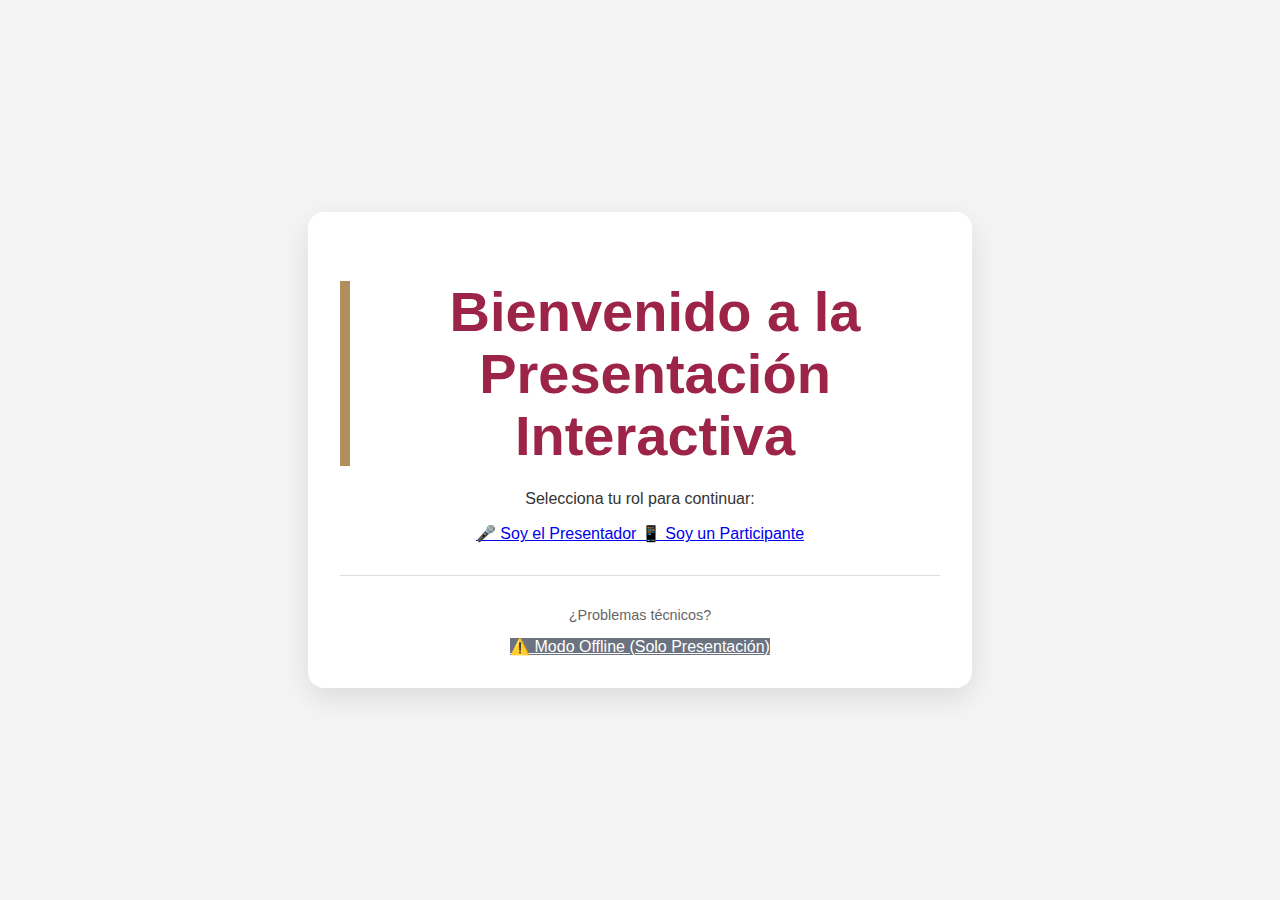
<file: index.html>
<!DOCTYPE html>
<html lang="es">

<head>
    <meta charset="UTF-8">
    <meta name="viewport" content="width=device-width, initial-scale=1.0">
    <title>Presentación Interactiva</title>
    <link rel="stylesheet" href="css/style.css">
    <link href="https://fonts.googleapis.com/css2?family=Inter:wght@400;600;800&display=swap" rel="stylesheet">
</head>

<body>
    <div class="container landing-container">
        <h1>Bienvenido a la Presentación Interactiva</h1>
        <p>Selecciona tu rol para continuar:</p>

        <div class="role-selection">
            <a href="presentador.html" class="btn btn-primary">
                <span class="icon">🎤</span>
                Soy el Presentador
            </a>
            <a href="participante.html" class="btn btn-secondary">
                <span class="icon">📱</span>
                Soy un Participante
            </a>
        </div>

        <div style="margin-top: 2rem; border-top: 1px solid #ddd; padding-top: 1rem;">
            <p style="font-size: 0.9rem; color: #666;">¿Problemas técnicos?</p>
            <a href="offline.html" class="btn" style="background: #6b7280; color: white;">
                <span class="icon">⚠️</span>
                Modo Offline (Solo Presentación)
            </a>
        </div>
    </div>
</body>

</html>
</file>
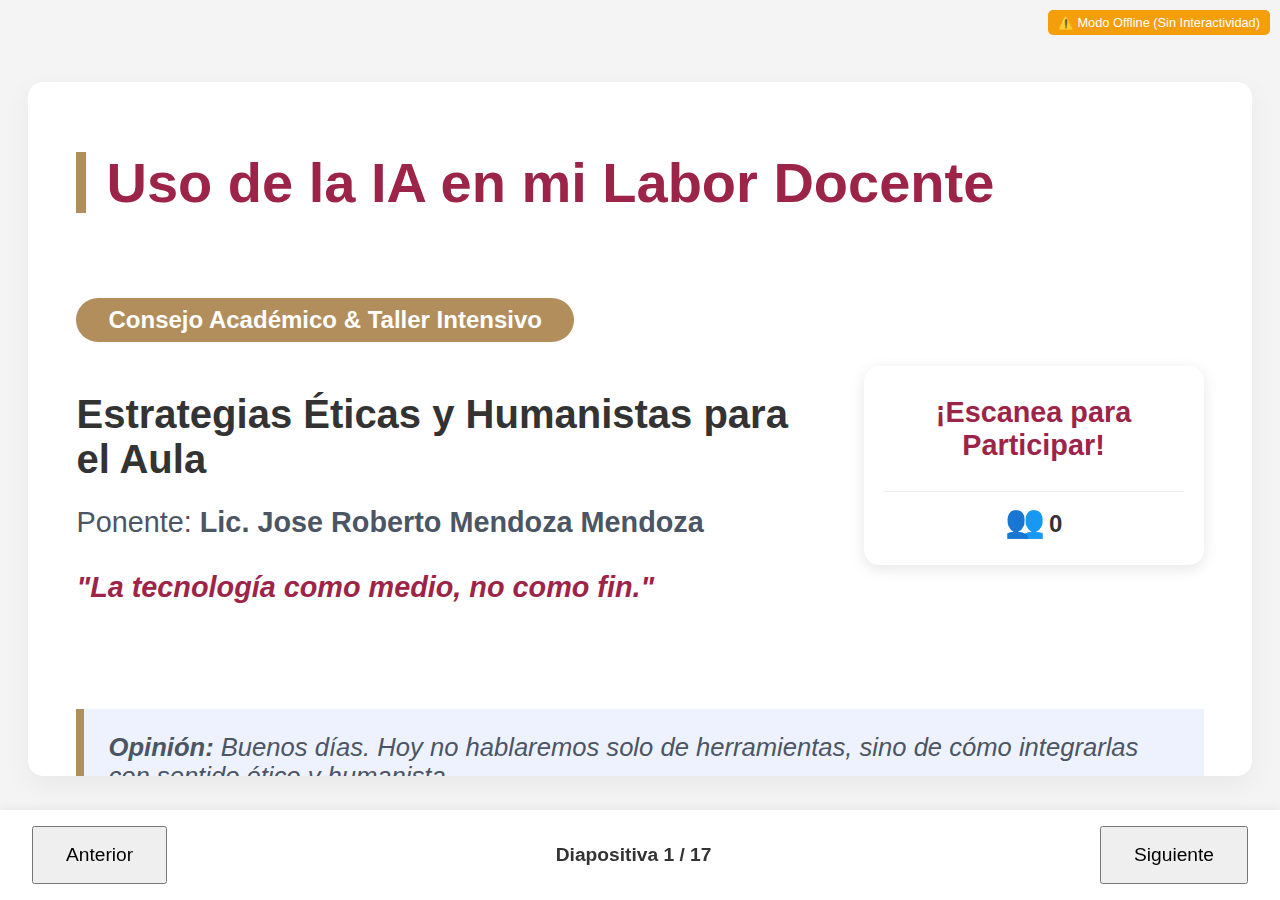
<file: offline.html>
<!DOCTYPE html>
<html lang="es">

<head>
    <meta charset="UTF-8">
    <meta name="viewport" content="width=device-width, initial-scale=1.0">
    <title>Presentación (Modo Offline)</title>
    <link rel="stylesheet" href="css/style.css">
    <link href="https://fonts.googleapis.com/css2?family=Inter:wght@400;600;800&display=swap" rel="stylesheet">
    <style>
        /* Ajustes específicos para modo offline */
        .offline-badge {
            position: fixed;
            top: 10px;
            right: 10px;
            background: #f59e0b;
            color: white;
            padding: 5px 10px;
            border-radius: 5px;
            font-size: 0.8rem;
            z-index: 1000;
        }

        .slide-content {
            padding-top: 4rem;
            /* Espacio para el header fijo */
        }
    </style>
</head>

<body>
    <div class="offline-badge">⚠️ Modo Offline (Sin Interactividad)</div>

    <div class="slide-container">
        <header class="slide-header">
            <div class="logo-text">Nueva Escuela Mexicana | Taller IA</div>
            <div style="flex: 1; margin: 0 20px;">
                <div class="progress-bar-container"
                    style="background: #e0e0e0; height: 10px; border-radius: 5px; overflow: hidden;">
                    <div id="progress-bar"
                        style="height: 100%; background: var(--secondary-color); width: 0%; transition: width 0.3s;">
                    </div>
                </div>
            </div>
            <a href="index.html" class="btn btn-secondary" style="font-size: 0.8rem; padding: 0.5rem;">Salir</a>
        </header>

        <main id="slide-content" class="slide-content">
            <!-- Dynamic Content Here -->
        </main>

        <footer class="slide-controls">
            <button onclick="prevSlide()" class="btn btn-secondary">Anterior</button>
            <span id="slide-indicator">Diapositiva 1</span>
            <button onclick="nextSlide()" class="btn btn-primary">Siguiente</button>
        </footer>
    </div>

    <script src="js/data.js"></script>
    <script>
        // Lógica Simple para Modo Offline
        let currentSlideIndex = 0;
        const totalSlides = presentationData.length;

        const slideContent = document.getElementById('slide-content');
        const slideIndicator = document.getElementById('slide-indicator');
        const progressBar = document.getElementById('progress-bar');

        function renderSlide(index) {
            const slide = presentationData[index];

            // Actualizar indicadores
            slideIndicator.textContent = `Diapositiva ${index + 1} / ${totalSlides}`;
            progressBar.style.width = `${((index + 1) / totalSlides) * 100}%`;

            // Renderizar contenido
            let htmlContent = '';

            if (slide.type === 'content') {
                htmlContent = `
                    <div class="slide-body fade-in">
                        <h1>${slide.title}</h1>
                        <div class="content-body">${slide.content}</div>
                    </div>
                `;
            } else if (slide.type === 'poll') {
                htmlContent = `
                    <div class="slide-body fade-in">
                        <h1>📊 Encuesta (Desactivada en Offline)</h1>
                        <h2>${slide.question}</h2>
                        <ul>
                            ${slide.options.map(opt => `<li>${opt}</li>`).join('')}
                        </ul>
                        <p style="color: #666; font-style: italic; margin-top: 1rem;">
                            En modo online, los alumnos votarían aquí en tiempo real.
                        </p>
                    </div>
                `;
            } else if (slide.type === 'brainstorm') {
                htmlContent = `
                    <div class="slide-body fade-in">
                        <h1>💡 Lluvia de Ideas (Desactivada en Offline)</h1>
                        <h2>${slide.question}</h2>
                        <p style="color: #666; font-style: italic; margin-top: 1rem;">
                            En modo online, las respuestas aparecerían aquí.
                        </p>
                    </div>
                `;
            }

            slideContent.innerHTML = htmlContent;
        }

        function prevSlide() {
            if (currentSlideIndex > 0) {
                currentSlideIndex--;
                renderSlide(currentSlideIndex);
            }
        }

        function nextSlide() {
            if (currentSlideIndex < totalSlides - 1) {
                currentSlideIndex++;
                renderSlide(currentSlideIndex);
            }
        }

        // Navegación con teclado
        document.addEventListener('keydown', (e) => {
            if (e.key === 'ArrowRight' || e.key === 'Space') nextSlide();
            if (e.key === 'ArrowLeft') prevSlide();
        });

        // Iniciar
        renderSlide(0);
    </script>
</body>

</html>
</file>
<file: css/style.css>
:root {
    --primary-color: #9D2449;
    /* Guinda institucional */
    --secondary-color: #B38E5D;
    /* Dorado sutil */
    --accent-color: #2e86c1;
    /* Azul tecnológico */
    --background-color: #f4f4f4;
    --text-color: #333333;
    --card-bg: #FFFFFF;
}

body {
    font-family: 'Segoe UI', Roboto, Helvetica, Arial, sans-serif;
    background-color: var(--background-color);
    color: var(--text-color);
    margin: 0;
    padding: 0;
    display: flex;
    justify-content: center;
    align-items: center;
    min-height: 100vh;
}

/* Global Styles & Layout */
.container {
    background: var(--card-bg);
    padding: 2rem;
    border-radius: 1rem;
    box-shadow: 0 10px 30px rgba(0, 0, 0, 0.1);
    text-align: center;
    max-width: 600px;
    width: 90%;
}

/* Slide Container (Presenter) */
.slide-container {
    width: 100vw;
    height: 100vh;
    padding: 0;
    display: flex;
    flex-direction: column;
    background: var(--background-color);
    overflow: hidden;
    /* Evitar scroll global si es posible */
}

.slide-header {
    background-color: var(--card-bg);
    border-bottom: 4px solid var(--primary-color);
    padding: 0.5rem 2rem;
    /* Reduce header height slightly */
    display: none;
    /* Oculto por defecto, solo visible en slide 1 si queremos */
    justify-content: space-between;
    align-items: center;
    box-shadow: 0 2px 5px rgba(0, 0, 0, 0.05);
    flex-shrink: 0;
    /* Header fijo */
}

/* MAXIMIZED CONTENT AREA */
.slide-content {
    flex: 1;
    display: flex;
    flex-direction: column;
    justify-content: center;
    /* Centrar verticalmente */
    align-items: center;
    padding: 1rem;
    /* Margen mínimo */
    overflow-y: auto;
    width: 100%;
    box-sizing: border-box;
}

.slide-body {
    background: var(--card-bg);
    padding: 2rem 3rem;
    border-radius: 15px;
    box-shadow: 0 10px 30px rgba(0, 0, 0, 0.05);

    /* Full Width & Height Logic */
    width: 98%;
    /* Ocupar casi todo el ancho */
    max-width: none;
    /* Quitar límite de ancho */
    height: 95%;
    /* Ocupar casi toda la altura disponible */
    box-sizing: border-box;
    display: flex;
    flex-direction: column;
    justify-content: flex-start;
    /* Contenido empieza arriba */
    overflow-y: auto;
    /* Scroll interno si es necesario */
}

/* TYPOGRAPHY FOR VISIBILITY (LARGE TEXT) */
h1 {
    color: var(--primary-color);
    margin-bottom: 1.5rem;
    border-left: 10px solid var(--secondary-color);
    /* Borde más visible */
    padding-left: 20px;
    font-size: 3.5rem;
    /* Título Gigante */
    line-height: 1.1;
}

h2 {
    color: var(--text-color);
    font-weight: 600;
    /* Más negrita */
    font-size: 2.5rem;
    /* Subtítulo Grande */
    margin-bottom: 1.5rem;
}

/* List Items */
ul {
    list-style-type: none;
    padding: 0;
}

li {
    background: rgba(157, 36, 73, 0.05);
    margin-bottom: 1.5rem;
    /* Más espacio entre items */
    padding: 1.5rem;
    /* Más relleno */
    border-radius: 12px;
    border-left: 8px solid var(--accent-color);
    /* Borde más grueso */
    line-height: 1.4;
    font-size: 2rem;
    /* Texto de lista MUY GRANDE */
}

li strong {
    color: var(--primary-color);
    font-weight: 800;
}

/* Tables */
table {
    width: 100%;
    border-collapse: collapse;
    margin: 2rem 0;
    font-size: 1.8rem;
    /* Tabla grande */
}

th,
td {
    border: 2px solid #ddd;
    padding: 1rem;
    text-align: left;
}

th {
    background-color: var(--primary-color);
    color: white;
}

tr:nth-child(even) {
    background-color: #f9f9f9;
}

/* Intro Slide Specifics */
.tag {
    display: inline-block;
    background: var(--secondary-color);
    color: white;
    padding: 0.5rem 2rem;
    border-radius: 50px;
    font-size: 1.5rem;
    /* Tag grande */
    margin-bottom: 1rem;
    font-weight: bold;
}

/* Override inline styles for visibility using !important or specific selectors */
.slide-body p {
    font-size: 1.8rem !important;
}

.slide-body div[style*="font-size: 0.9rem"] {
    font-size: 1.4rem !important;
    /* Hacer la 'Opinión' legible pero diferenciada */
    background-color: #fce7f3 !important;
    /* Color de fondo un poco más cálido */
}

/* Interactive Elements */
.results-area {
    width: 100%;
    margin-top: 2rem;
    min-height: 300px;
    display: flex;
    flex-wrap: wrap;
    justify-content: center;
    align-content: flex-start;
}

.vote-bar-container {
    width: 100%;
    margin-bottom: 20px;
}

.slide-controls {
    padding: 1rem 2rem;
    background: var(--card-bg);
    display: flex;
    justify-content: space-between;
    align-items: center;
    box-shadow: 0 -2px 10px rgba(0, 0, 0, 0.05);
    flex-shrink: 0;
}

.slide-controls button {
    font-size: 1.2rem;
    padding: 1rem 2rem;
}

.slide-controls span {
    font-size: 1.2rem;
    font-weight: bold;
}

/* Mobile responsive (Participante) - Keep normal sizes */
@media (max-width: 768px) {
    .container {
        padding: 1rem;
    }

    h1 {
        font-size: 1.8rem;
    }

    h2 {
        font-size: 1.4rem;
    }

    li {
        font-size: 1rem;
        padding: 1rem;
    }

    .btn {
        padding: 0.5rem 1rem;
        font-size: 1rem;
    }
}

/* Estilos Específicos para data.js refactorizado */
.opinion-box {
    margin-top: 2rem;
    padding: 1.5rem;
    background: #eef2ff;
    /* Azul muy pálido */
    border-left: 8px solid var(--secondary-color);
    font-size: 1.6rem;
    /* Aumentado para visibilidad */
    font-style: italic;
    color: #4b5563;
}

.intro-text {
    font-size: 2rem;
    color: #4b5563;
    margin: 1rem 0;
}

.quote {
    font-size: 2.2rem;
    font-weight: bold;
    color: var(--primary-color);
    margin-top: 2rem;
    font-style: italic;
}

/* Estilos para el Cuadro Colaborativo */
.board-column h3 {
    font-size: 1.8rem;
    margin-top: 0;
    text-align: center;
}

.board-column .brainstorm-card {
    min-width: 0;
    margin: 8px 0;
    font-size: 2.2rem;
    /* Aumentado considerablemente para visibilidad */
    padding: 15px;
    font-weight: 500;
}
/* Estilos Móviles para ver el contenido */
@media (max-width: 768px) {
    .mobile-slide-content {
        text-align: left;
        font-size: 1rem;
    }
    
    .mobile-slide-content h1, 
    .mobile-slide-content h2 {
        font-size: 1.4rem;
        margin-top: 0.5rem;
    }
    
    .mobile-slide-content ul {
        padding-left: 20px;
    }
    
    .mobile-slide-content li {
        font-size: 1rem;
        padding: 0.5rem;
        margin-bottom: 0.5rem;
    }
    
    .mobile-slide-content .opinion-box {
        font-size: 0.95rem;
        padding: 1rem;
        margin-top: 1rem;
    }
    
    .mobile-slide-content .intro-text {
        font-size: 1.1rem;
    }
    
    .mobile-slide-content .quote {
        font-size: 1.2rem;
        margin-top: 1rem;
    }
    
    /* Ocultar elementos muy grandes en móvil si estorban */
    .mobile-slide-content #qrcode-large {
        display: none; 
    }
}

/* Notificaciones Flotantes de Participación */
#toast-container {
    position: fixed;
    bottom: 20px;
    right: 20px;
    z-index: 9999;
    display: flex;
    flex-direction: column;
    gap: 10px;
    pointer-events: none; /* Dejar pasar clics */
}

.participant-toast {
    background: white;
    padding: 12px 20px;
    border-radius: 50px;
    box-shadow: 0 4px 15px rgba(0,0,0,0.15);
    display: flex;
    align-items: center;
    gap: 10px;
    font-size: 1.1rem;
    font-weight: 600;
    color: var(--text-color);
    animation: slideInUp 0.3s ease-out, fadeOut 0.5s ease-in 3.5s forwards;
    border-left: 5px solid var(--accent-color);
    max-width: 300px;
}

.toast-icon {
    font-size: 1.5rem;
}

@keyframes slideInUp {
    from { transform: translateY(100%); opacity: 0; }
    to { transform: translateY(0); opacity: 1; }
}

@keyframes fadeOut {
    from { opacity: 1; }
    to { opacity: 0; transform: translateY(-20px); }
}
</file>
